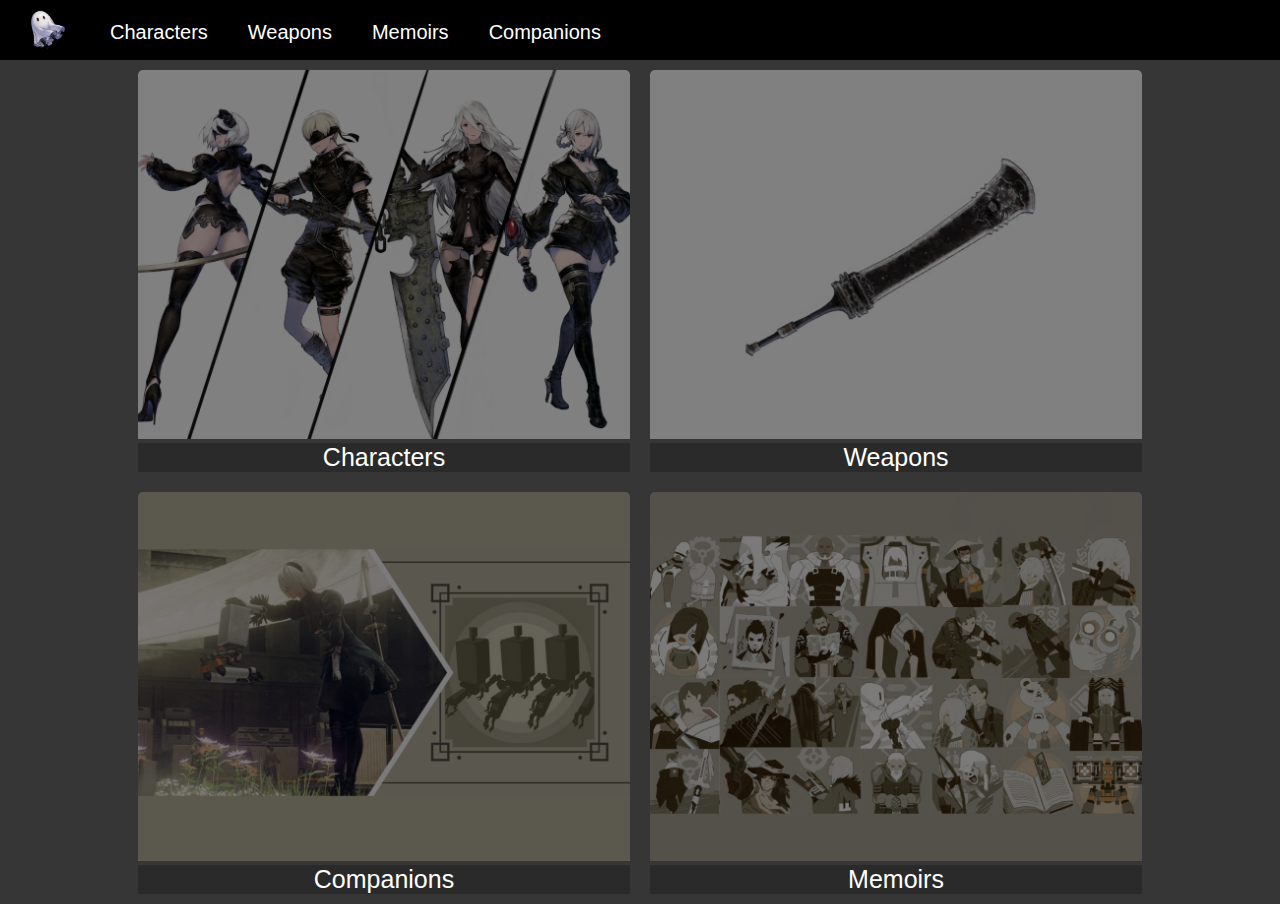
<file: index.html>
<!DOCTYPE html>
<html lang="en">
<head>
  <meta charset="UTF-8">
  <meta http-equiv="X-UA-Compatible" content="IE=edge">
  <meta name="viewport" content="width=device-width, initial-scale=1.0">
  <link rel="stylesheet" href="nav.css">
  <link rel='stylesheet' href='smallscreen.css'>
  <link rel="stylesheet" href="homepage.css">
  <title>Nier-Reincarnation DB</title>   
</head>
<body>
  <nav>
    <div id='logo_menubutton'>
      <div id='logo'><a href="index.html"><img src="Pics/mama-logo.png"></a></div>
      <div id='menubutton'><img onclick='displayNavContent()' src='Pics/menuButton.png'></div>
    </div>
    <div id='contentLink_container'>
      <a class='contentlink' href="characters.html">Characters</a>
      <a class='contentlink' href="weapons.html">Weapons</a>
      <a class='contentlink' href="memoirs.html">Memoirs</a>
      <a class='contentlink' href="companions.html">Companions</a>
    </div>
  </nav>

  <section id="mainContent">
    <div>
      <div id="chars" onmouseover="brightness100p('charimg')" onmouseout="brightness50p('charimg')">
        <div>
          <img id="charimg" src="Pics/characterHomePage.PNG">
        </div>
        <div class="text">
          <h4>Characters</h4>
        </div>
      </div>

      <div id="weapons" onmouseover="brightness100p('wepimg')" onmouseout="brightness50p('wepimg')">
        <div>
          <img id="wepimg" src="Pics/WeaponHomePage/0.PNG">
        </div>
        <div class="text">
          <h4>Weapons</h4>
        </div>
      </div>

      <div id="companions" onmouseover="brightness100p('com')" onmouseout="brightness50p('com')">
        <div>
          <img id="com" src="Pics/companionHomePage.PNG">
        </div>
        <div class="text">
          <h4>Companions</h4>
        </div>
      </div>

      <div id="memoirs" onmouseover="brightness100p('mem')" onmouseout="brightness50p('mem')">
        <div>
          <img id="mem" src="Pics/memoirHomePage.PNG">
        </div>
        <div class="text">
          <h4>Memoirs</h4>
        </div>
      </div>
    </div>
  </section>

  <script>
    function brightness50p(id) {
      document.getElementById(id).style.filter = "brightness(50%)";
    }
    function brightness100p(id) {
      document.getElementById(id).style.filter = "brightness(100%)";
    }
    document.getElementById('chars').addEventListener('click', function() {
      location.href = 'characters.html';
    });
    document.getElementById('weapons').addEventListener('click', function() {
      location.href = 'weapons.html';
    });
    document.getElementById('memoirs').addEventListener('click', function() {
      location.href = 'memoirs.html';
    });
    document.getElementById('companions').addEventListener('click', function() {
      location.href = 'companions.html';
    });
    var condition = true;
    document.styleSheets[1].disabled = condition;
    function displayNavContent() {
        condition = !condition;
        document.styleSheets[1].disabled = condition;
    }
  </script>
</body>
</html>
</file>
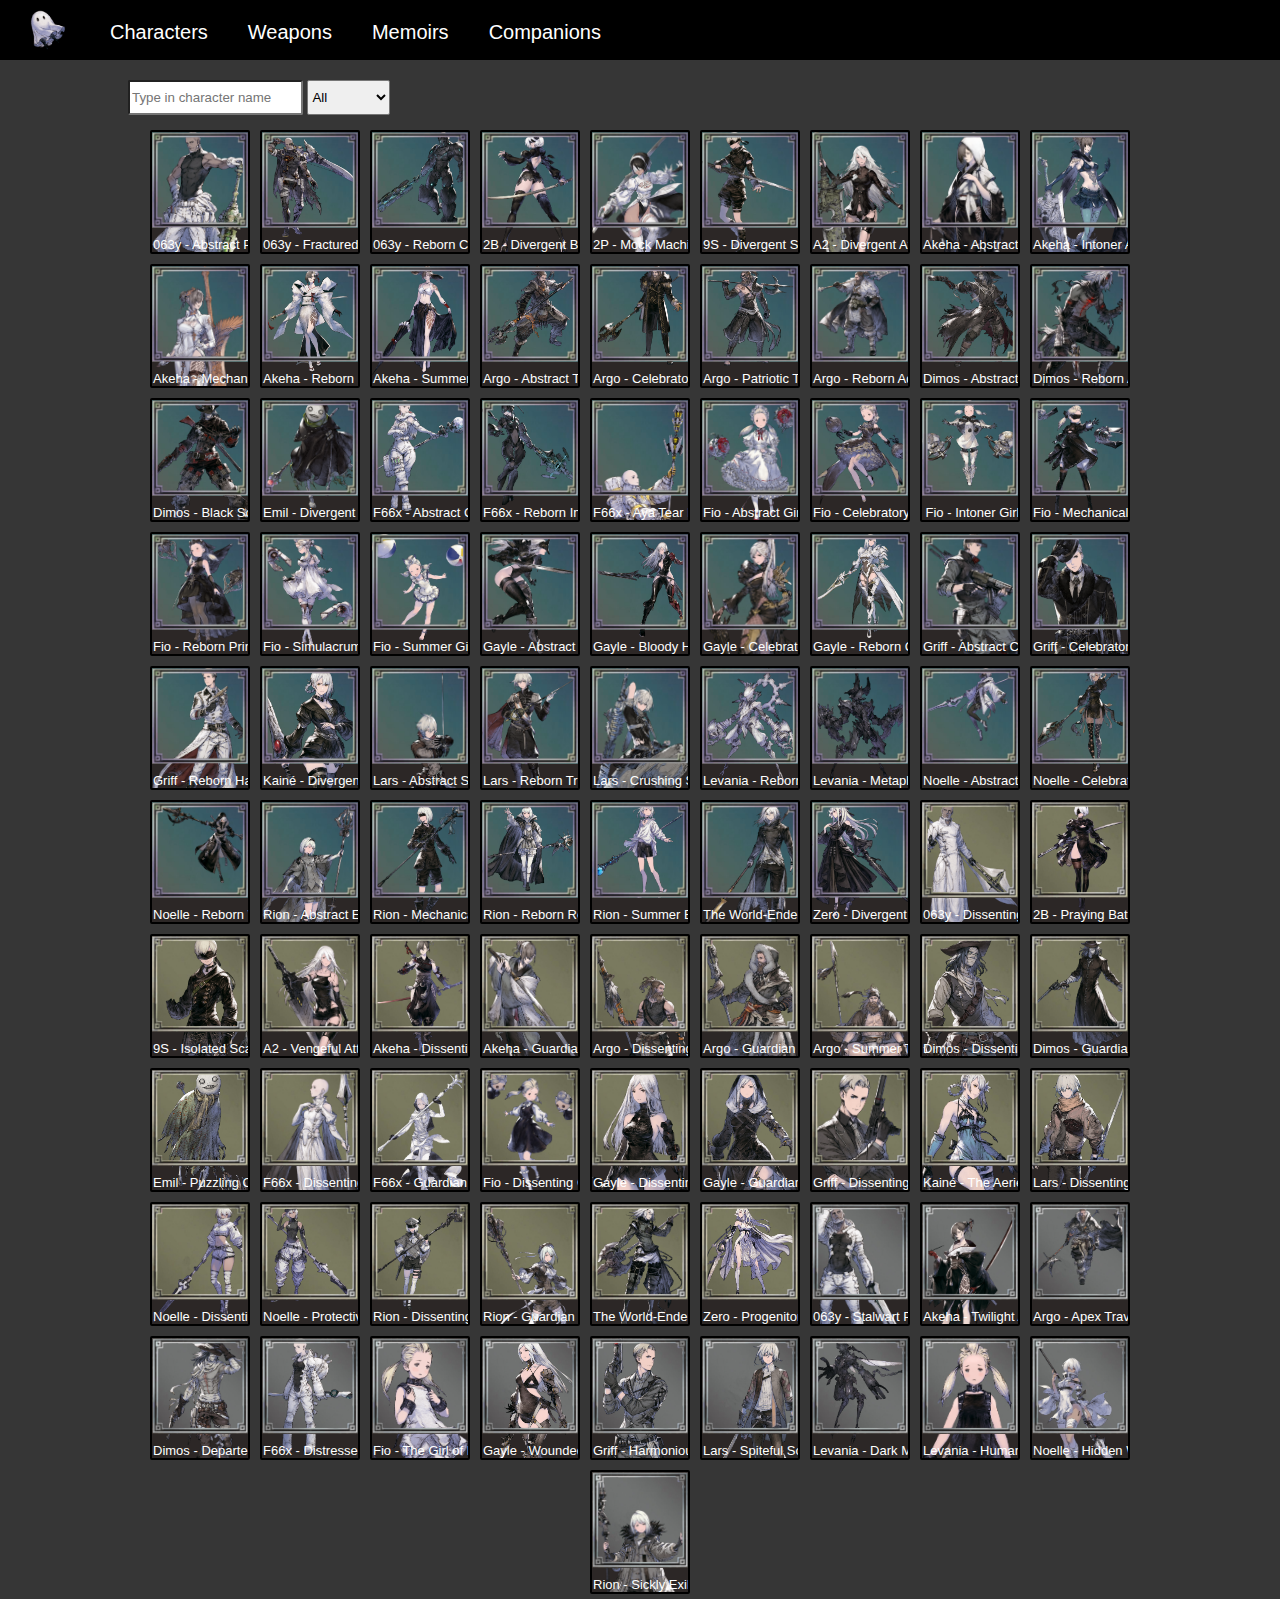
<file: characters.html>
<!DOCTYPE html>
<html lang="en">
<head>
    <meta charset="UTF-8">
    <meta http-equiv="X-UA-Compatible" content="IE=edge">
    <meta name="viewport" content="width=device-width, initial-scale=1.0">
    <link rel="stylesheet" href="nav.css">
    <link rel='stylesheet' href='smallscreen.css'>
    <link rel="stylesheet" href="characters.css">
    <title>Characters</title>
</head>
<body onload='getData()'>
    <nav>
        <div id='logo_menubutton'>
          <div id='logo'><a href="index.html"><img src="Pics/mama-logo.png"></a></div>
          <div id='menubutton'><img onclick='displayNavContent()' src='Pics/menuButton.png'></div>
        </div>
        <div id='contentLink_container'>
          <a class='contentlink' href="characters.html">Characters</a>
          <a class='contentlink' href="weapons.html">Weapons</a>
          <a class='contentlink' href="memoirs.html">Memoirs</a>
          <a class='contentlink' href="companions.html">Companions</a>
        </div>
      </nav>

    <section id="charSection">
        <div id='findChars'>
            <input id='findBar' name='findBar' onkeyup='searchCharacter()' type='text' placeholder="Type in character name">
            <select id='weaponChoice' name='weaponChoice'>
                <option value='All'>All</option>
                <option value='Big Sword'>Big Sword</option>
                <option value='Sword'>Sword</option>
                <option value='Gun'>Gun</option>
                <option value='Spear'>Spear</option>
                <option value='Fist'>Fist</option>
                <option value='Staff'>Staff</option>
            </select>
        </div>

        <div id= "mainContent">
        </div>
    </section>

    <div id='layout'>
        <div class='outer'>
            <div class='charPic'>
                <img class='charBg'>
                <img class='char'>
                <img class='charFrame'>
            </div>
            <div class='charName'>
                <h4 class='nameTitle'></h4>
            </div>
        </div>
    </div>

    <script src='characters.js'></script>
    <script src='smallscreen.js'></script>
</body>
</html>
</file>
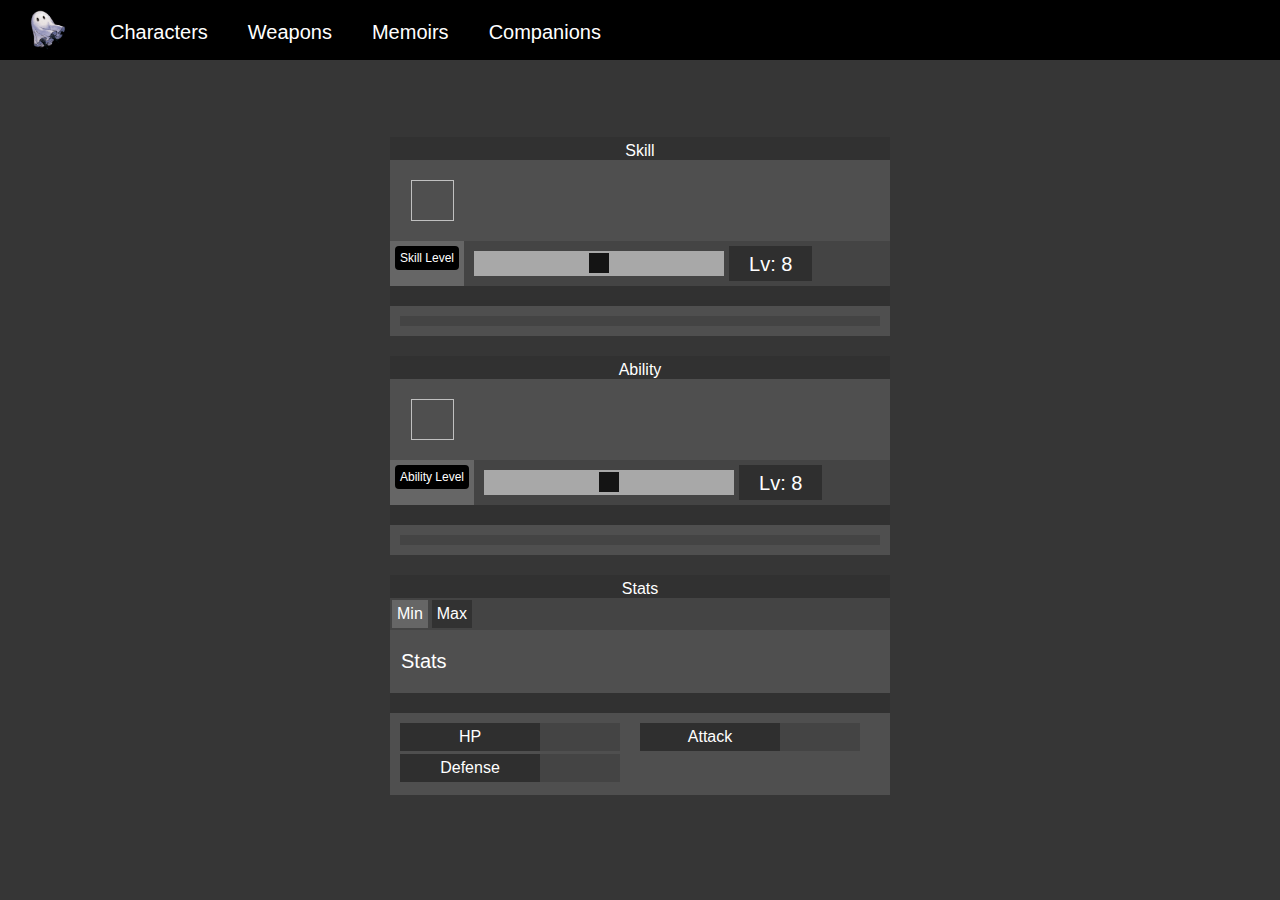
<file: companionInfo.html>
<!DOCTYPE html>
<html lang="en">
<head>
    <meta charset="UTF-8">
    <meta http-equiv="X-UA-Compatible" content="IE=edge">
    <meta name="viewport" content="width=device-width, initial-scale=1.0">
    <link rel="stylesheet" href="nav.css">
    <link rel='stylesheet' href='smallscreen.css'>
    <link rel="stylesheet" href="companionInfo.css">
    <title>Companion Information</title>
</head>
<body onload='getData()'>
    <nav>
        <div id='logo_menubutton'>
          <div id='logo'><a href="index.html"><img src="Pics/mama-logo.png"></a></div>
          <div id='menubutton'><img onclick='displayNavContent()' src='Pics/menuButton.png'></div>
        </div>
        <div id='contentLink_container'>
          <a class='contentlink' href="characters.html">Characters</a>
          <a class='contentlink' href="weapons.html">Weapons</a>
          <a class='contentlink' href="memoirs.html">Memoirs</a>
          <a class='contentlink' href="companions.html">Companions</a>
        </div>
      </nav>

    <section id="infoSection">
        <div id='charInfo'>
            <div id='companionContainer'>
                <img id='companion_Pic'>
                <img id='companion_Element'>
                <h3 id='companion_Name'></h3>
            </div>
            
            <div id='skill_info'>
                <div class='levelBlock_name'>
                    <div>Skill</div>
                    <div class='name'>
                        <div class='abilityName'></div>
                        <img class='abilityPic'>
                    </div>
                    <div class='level'>
                        <div class='gauge_info'>
                            <div class='gauge_title'>Skill Level</div>
                        </div>
                        <input type='range' min='1', max='15' class='level_slider' oninput='displaySliderValue(this.value, "abilityRangeLabel")'>
                        <div id='abilityRangeLabel' class='levelRangeLabel'>Lv: 8</div>
                    </div>
                </div>
                <div class='details'>
                    <div class='effect'></div>
                </div>
            </div>

            <div id='ability_info'>
                <div class='levelBlock_name'>
                    <div>Ability </div>
                    <div class='name'>
                        <div class='abilityName'></div>
                        <img class='abilityPic'>
                    </div>
                    <div class='level'>
                        <div class='gauge_info'>
                            <div class='gauge_title'>Ability Level</div>
                        </div>
                        <input type='range' min='1', max='15' class='level_slider' oninput='displaySliderValue(this.value, "abilityRangeLabel2")'>
                        <div id='abilityRangeLabel2' class='levelRangeLabel'>Lv: 8</div>
                    </div>
                </div>
                <div class='details'>
                    <div class='effect'></div>
                </div>
            </div>

            <div id='stat_info'>
                <div class='levelBlock_name'>
                    <div>Stats</div>
                    <div class='level'>
                        <div class='level_block_abi level_block'  onclick='addNewInfoBlock(this, "level_block_abi")' style='background-color: rgb(102, 102, 102);'>Min</div>
                        <div class='level_block_abi level_block'  onclick='addNewInfoBlock(this, "level_block_abi")'>Max</div>
                    </div>
                    <div class='name'>
                        <div>Stats</div>
                    </div>
                </div>
                <div class='details stat_details'>
                    <div class='stat'>
                        <div class='statname'>HP</div>
                        <div class='statnumber'></div>
                    </div>
                    <div class='stat'>
                        <div class='statname'>Attack</div>
                        <div class='statnumber'></div>
                    </div>
                    <div class='stat'>
                        <div class='statname'>Defense</div>
                        <div class='statnumber'></div>
                    </div>
                </div>
            </div>
        </div>
    </section>

    <script src='companionInfo.js'></script>
    <script src='smallscreen.js'></script>
</body>
</html>
</file>
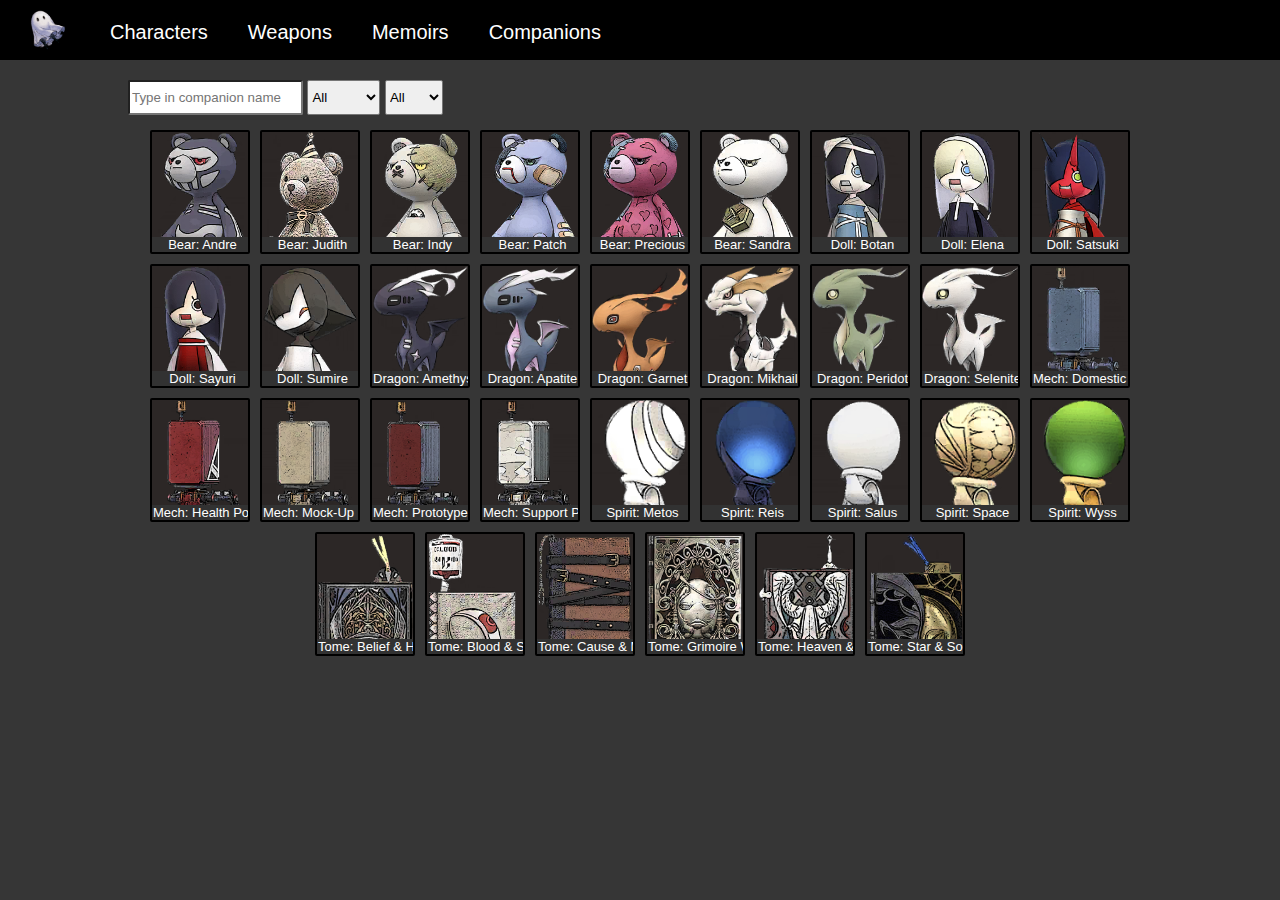
<file: companions.html>
<!DOCTYPE html>
<html lang="en">
<head>
    <meta charset="UTF-8">
    <meta http-equiv="X-UA-Compatible" content="IE=edge">
    <meta name="viewport" content="width=device-width, initial-scale=1.0">
    <link rel="stylesheet" href="nav.css">
    <link rel='stylesheet' href='smallscreen.css'>
    <link rel="stylesheet" href="characters.css">
    <title>Companions</title>
</head>
<body onload='getData()'>
    <nav>
        <div id='logo_menubutton'>
          <div id='logo'><a href="index.html"><img src="Pics/mama-logo.png"></a></div>
          <div id='menubutton'><img onclick='displayNavContent()' src='Pics/menuButton.png'></div>
        </div>
        <div id='contentLink_container'>
          <a class='contentlink' href="characters.html">Characters</a>
          <a class='contentlink' href="weapons.html">Weapons</a>
          <a class='contentlink' href="memoirs.html">Memoirs</a>
          <a class='contentlink' href="companions.html">Companions</a>
        </div>
      </nav>

    <section id="charSection">
        <div id='findChars'>
            <input id='findBar' name='findBar' onkeyup='searchWeapon()' type='text' placeholder="Type in companion name">
            <select id='weaponChoice_Type' name='companionChoice'>
                <option value='All'>All</option>
                <option value='Bear'>Bear</option>
                <option value='Doll'>Doll</option>
                <option value='Tome'>Tome</option>
                <option value='Spirit'>Spirit</option>
                <option value='Dragon'>Dragon</option>
                <option value='Machine'>Machine</option>
            </select>
            <select id='weaponChoice_Element' name='companionChoice'>
                <option value='All'>All</option>
                <option value='Fire'>Fire</option>
                <option value='Water'>Water</option>
                <option value='Wind'>Wind</option>
                <option value='Light'>Light</option>
                <option value='Dark'>Dark</option>
            </select>
        </div>

        <div id= "mainContent">
        </div>
    </section>

    <div id='layout'>
        <div class='outer'>
            <div class='charPic'>
                <img class='char companion'>
            </div>
            <div class='charName'>
                <h4 class='nameTitle companionName'></h4>
            </div>
        </div>
    </div>

    <script src='companions.js'></script>
    <script src='smallscreen.js'></script>
</body>
</html>
</file>
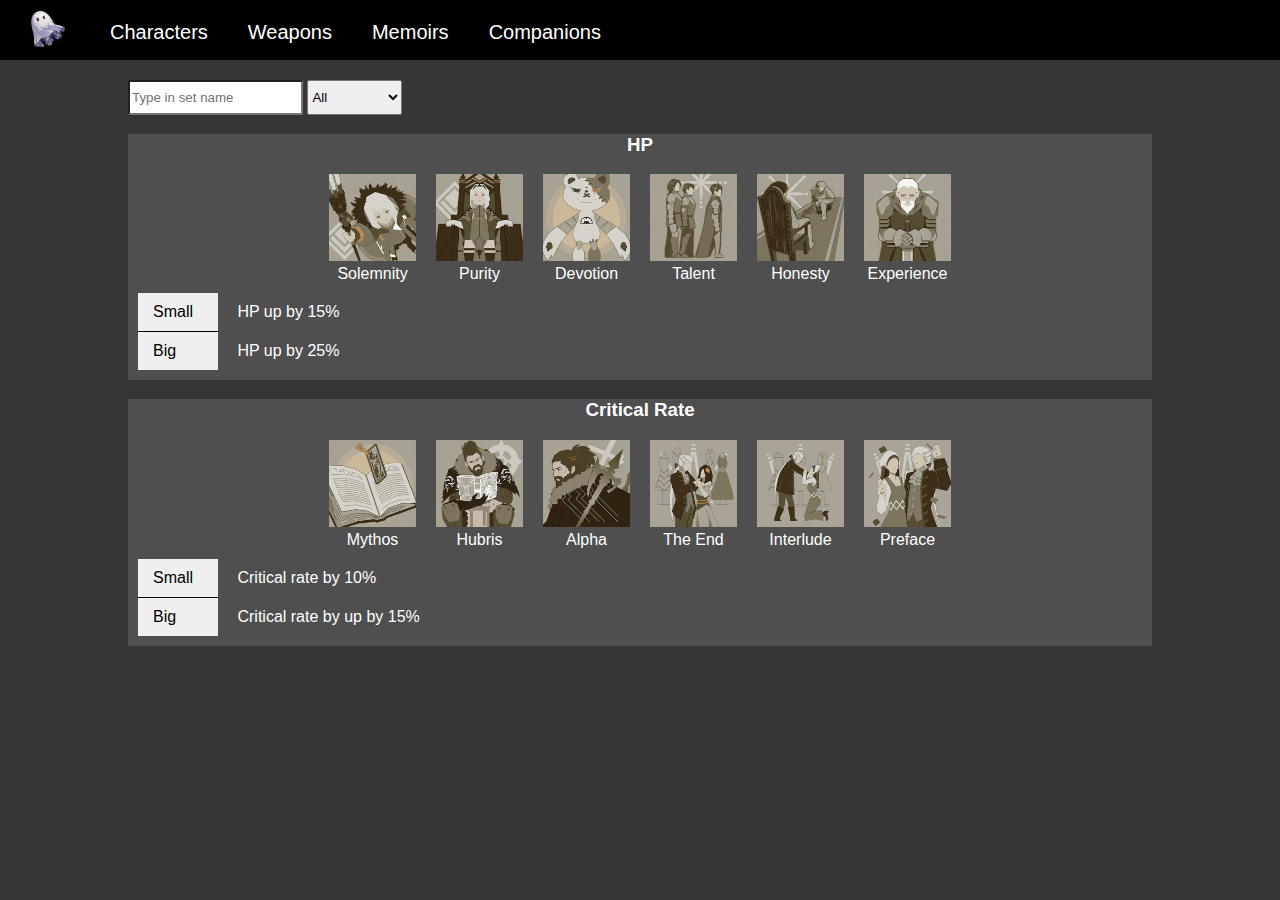
<file: memoirs.html>
<!DOCTYPE html>
<html lang="en">
<head>
    <meta charset="UTF-8">
    <meta http-equiv="X-UA-Compatible" content="IE=edge">
    <meta name="viewport" content="width=device-width, initial-scale=1.0">
    <link rel="stylesheet" href="nav.css">
    <link rel='stylesheet' href='smallscreen.css'>
    <link rel="stylesheet" href="memoirs.css">
    <title>Memoirs</title>
</head>
<body onload='getData()'>
    <nav>
        <div id='logo_menubutton'>
          <div id='logo'><a href="index.html"><img src="Pics/mama-logo.png"></a></div>
          <div id='menubutton'><img onclick='displayNavContent()' src='Pics/menuButton.png'></div>
        </div>
        <div id='contentLink_container'>
          <a class='contentlink' href="characters.html">Characters</a>
          <a class='contentlink' href="weapons.html">Weapons</a>
          <a class='contentlink' href="memoirs.html">Memoirs</a>
          <a class='contentlink' href="companions.html">Companions</a>
        </div>
      </nav>

    <section id='memoirs_section'>
        <div id='findChars'>
            <input id='findBar' name='findBar' onkeyup='searchMemoirs()' type='text' placeholder="Type in set name">
            <select id='memoirChoice' name='memoirChoice'>
                <option value='All'>All</option>
            </select>
        </div>
    </section>

    <div id='layout' style='display:none'>
        <div class='setinfo'>
            <div class='eachContent'>
                <h3 class='setName'></h3>
                <div class='allset'></div>
            </div>
            <div class='setbonus_container'>
                <div class='bonus'>
                    <div class='smalltitle'>Small</div>
                    <div class='smallbonus'></div>
                </div>
                <div class='bonus'>
                    <div class='bigtitle'>Big</div>
                    <div class='bigbonus'></div>
                </div>
            </div>
        </div>
    </div>

    <!--Put in all 'allset' class -->
    <div id='layout2' style='display:none'>
        <div class='setof3'>
            <div class='memoirs_info'>
                <img class='memoirPic'>
                <div class='memoirName'></div>
            </div>
            <div class='memoirs_info'>
                <img class='memoirPic'>
                <div class='memoirName'></div>
            </div>
            <div class='memoirs_info'>
                <img class='memoirPic'>
                <div class='memoirName'></div>
            </div>
        </div>
    </div>

    <div id='layout3' style='display:none'>
        <div class='setof3'>
            <div class='memoirs_info'>
                <img class='memoirPic2'>
                <div class='memoirName2'></div>
            </div>
            <div class='memoirs_info'>
                <img class='memoirPic2'>
                <div class='memoirName2'></div>
            </div>
            <div class='memoirs_info'>
                <img class='memoirPic2'>
                <div class='memoirName2'></div>
            </div>
        </div>
    </div>

    <script src='memoirs.js'></script>
    <script src='smallscreen.js'></script>
</body>    
</html>
</file>
<file: nav.css>
body { 
    margin: 0;     
    font-family: Arial, Helvetica, sans-serif;  
}
nav {
    display: flex;
    align-items: center;
    background-color: black;
    font-size: 20px;
    padding-top: 5px;
}
nav img {
    width: 50px;
    height: 50px;
}
nav a {
    text-decoration: none;
    color: white; 
    padding: 0 20px;
}
#contentLink_container a:hover { 
    color: gray; 
}
#menubutton { 
    display: none;
}
#menubutton img {
    float: right;
    cursor: pointer;
}
#contentLink_container, #logo_menubutton {
    display: flex;
}
@media screen and (max-width: 768px) { 
    #logo_menubutton { 
        width: 100%;
    }
    #menubutton {
        display: block;
        width: 100%;
    }
    nav {
        width: 100%;
    }
    #contentLink_container {
        display: none;
    }
    #contentLink_container a:hover { 
        background-color: rgb(70,70,70);
    }
}
</file>
<file: smallscreen.css>
@media screen and (max-width: 768px) { 
    nav {
        flex-direction: column;
        position: absolute;
        z-index: 10;
    }
    #contentLink_container {
        background-color: rgb(75, 75, 75);
        text-align: center;
        width: 90%;
        border-radius: 5px;
        margin-bottom: 10px;
        padding: 3px;
    }
    .contentlink {
        padding: 10px 0;
        background-color: rgb(65, 65, 65);
        margin: 2px 0;
        width: 100%;
    }
    #contentLink_container {
        display: flex;
        flex-direction: column;
    }
}
</file>
<file: homepage.css>
body {
    background-color: rgb(54, 54, 54);
}
#mainContent {
    margin: auto;
}
#mainContent > div {
    display: flex;
    flex-wrap: wrap;
    max-width: 1024px;
    margin: auto;
}

#mainContent > div > div {
    flex: 40%;
    margin: 10px;
    border-radius: 5px;
    cursor: pointer;
}

#mainContent img {
    width: 100%;
    border-top-left-radius: 5px;
    border-top-right-radius: 5px;
    filter: brightness(50%);
}  

.text {
    background-color: #2a2a2a;
    color: white;
    font-size: 25px;
    text-align: center;
}

.text h4 {
    margin: 0;
    font-weight: normal;
}
 
@media screen and (max-width: 768px) { 
    #mainContent > div > div {
        flex: 100%;
    }
}
</file>
<file: characters.css>
body {
    background-color: rgb(54, 54, 54);
}

* {
    box-sizing: border-box;
    font-family: Arial, Helvetica, sans-serif;
}

#charSection {
    margin: auto;
    padding-top: 20px;
    max-width: 1024px;
}
#findBar, #weaponChoice, #weaponChoice_Type, #weaponChoice_Element {
    border-radius: 2px;
    height: 35px;
}
#findBar { width: 175px; }
#mainContent {
    display: flex;
    flex-wrap: wrap;
    margin: auto;
    margin-top: 10px;
    justify-content: center;
}
.outer {
    cursor: pointer;
    margin: 5px;
    width: 100px;
    background-color: rgb(44, 39, 38);
    border: black 2px solid;
    overflow: hidden;
    border-radius: 2px;
}

.charPic {
    position: relative;
}

#mainContent img {
    position: absolute;
    width: 100%;
}

.charName {
    margin-top: 105px;
    position: relative;
    text-align: center;
    width: 100px;
    white-space: nowrap;
    border-bottom-left-radius: 1px;
    border-bottom-right-radius: 1px;
}
.companionName { background-color: rgb(50,50,50); }
#layout {
    display: none;
}

h4 {
    margin: 0;
    font-weight: normal;
    padding-left: 1px;
    font-size: 13px;
    color: white;
}
</file>
<file: companionInfo.css>
body {
    background-color: rgb(54, 54, 54);
    color: white;
    font-family: Arial, Helvetica, sans-serif;
}

#infoSection {
    margin: auto;
    padding-top: 20px;
    max-width: 500px;
}

#charInfo {
    display: flex;
    flex-direction: column;
    align-items: center;
}
#charInfo > div {
    margin-bottom: 20px;
    width: 100%;
}
#companionContainer {
    text-align: center;
}
.levelBlock_name > div:first-child {
    text-align: center;
}
.levelBlock_name {
    background-color: rgba(47, 47, 47, 0.7);
    padding-top: 5px;
    padding-bottom: 20px;
}
.level {
    display: flex;
    flex-wrap: wrap;
    background-color: rgb(68, 68, 68);
    font-size: 1rem;
}
.level_block {
    margin: 2px;
    background-color: rgb(50, 50, 50);
    padding: 5px;
    cursor: pointer;
}
.level_block:hover {
    background-color: rgb(102, 102, 102) !important;
}
.name {
    display: flex;
    background-color: rgb(79, 79, 79);
    padding: 20px 11px;
    font-size: 20px;
    align-items: center;
}
.name > div {
    margin-right: 10px;
}
.abilityPic { 
    width: 43px;
    height: 41px;
}
#skillPic {
    width: 46px;
}
.details {
    background-color: rgb(79, 79, 79);
    padding: 10px;
}
.effect {
    background-color: rgb(68, 68, 68);
    padding: 5px;
}
.gauge_info {
    display: inline-block;
    background-color:rgb(102, 102, 102);
    padding: 5px;
}
.gauge_title {
    background-color: black;
    padding: 5px;
    font-size: 12px;
    border-radius: 4px;
}

.level_slider{
    -webkit-appearance: none;
    width: 50%;
    height: 25px;
    background: #d3d3d3;
    outline: none;
    opacity: 0.7;
    -webkit-transition: .2s;
    transition: opacity .2s;
    margin: 10px;
    margin-right: 0;
}
.level_slider:hover {
    opacity: 1;
}
.level_slider::-webkit-slider-thumb {
    -webkit-appearance: none;
    appearance: none;
    width: 20px;
    height: 20px;
    background: black;
    cursor: pointer;
}
.level_slider::-moz-range-thumb {
    width: 20px;
    height: 20px;
    background: black;
    cursor: pointer;
  }
.levelRangeLabel {
    background-color: #2f2f2f;
    margin: 5px;
    padding: 0 20px;
    padding-top: 7px;
    font-size: 20px;
}

.stat_details {
    display: flex;
    flex-wrap: wrap;
}
.stat {
    display: flex;
    width: 50%;
    margin-bottom: 3px;
}
.statname, .statnumber {
    padding: 5px 10px;
    text-align: center;
}
.statname {
    background-color:rgb(47, 47, 47);
    width: 50%;
}
.statnumber {
    background-color: rgb(68, 68, 68);
    width: 25%;
}

@media screen and (max-width: 768px) { 
    #infoContainer { flex-direction: column; }
    #charPic_container { width: 100%; }
    #charPic {
        height: 100%;
        max-height: 700px;
    } 
    #charInfo {
        width: 100%;
        max-height: none;
        overflow-y: unset;
    }
    .stat_details { 
        flex-direction: column; 
        align-items: center;
    }
    .stat { width: 100%; }
}
</file>
<file: memoirs.css>
body {
    background-color: rgb(54, 54, 54);
    color: white;
}

* {
    box-sizing: border-box;
    font-family: Arial, Helvetica, sans-serif;
}

#memoirs_section {
    margin: auto;
    padding-top: 20px;
    max-width: 1024px;
}

#findBar, #memoirChoice {
    border-radius: 2px;
    height: 35px;
}
#findBar { width: 175px; }
.setinfo {
    background-color: rgb(79, 79, 79);
    padding: 10px;
    padding-top: 0;
    margin-bottom: 10px;
}
.eachContent {
    text-align: center;
}
.allset {
    display: flex;
    justify-content: center;
}
.setof3 {
    display: flex;
    justify-content: center;
}
.setof3 > div {
    width: 87px;
    margin: 0 10px;
}
.setof3 img {
    width: 100%;
}

.setbonus_container {
    display: flex;
    flex-direction: column;
    margin-top: 10px;
}
.bonus > div {
    display: inline-block;
    padding: 10px 15px;
}
.smalltitle {
    border-bottom: 1px solid black;
}
.smalltitle, .bigtitle {
    width: 80px;
    color: black;
    background-color: #efefef;
}

@media screen and (max-width: 768px) { 
    .allset {
        flex-direction: column;
    }
}
</file>
